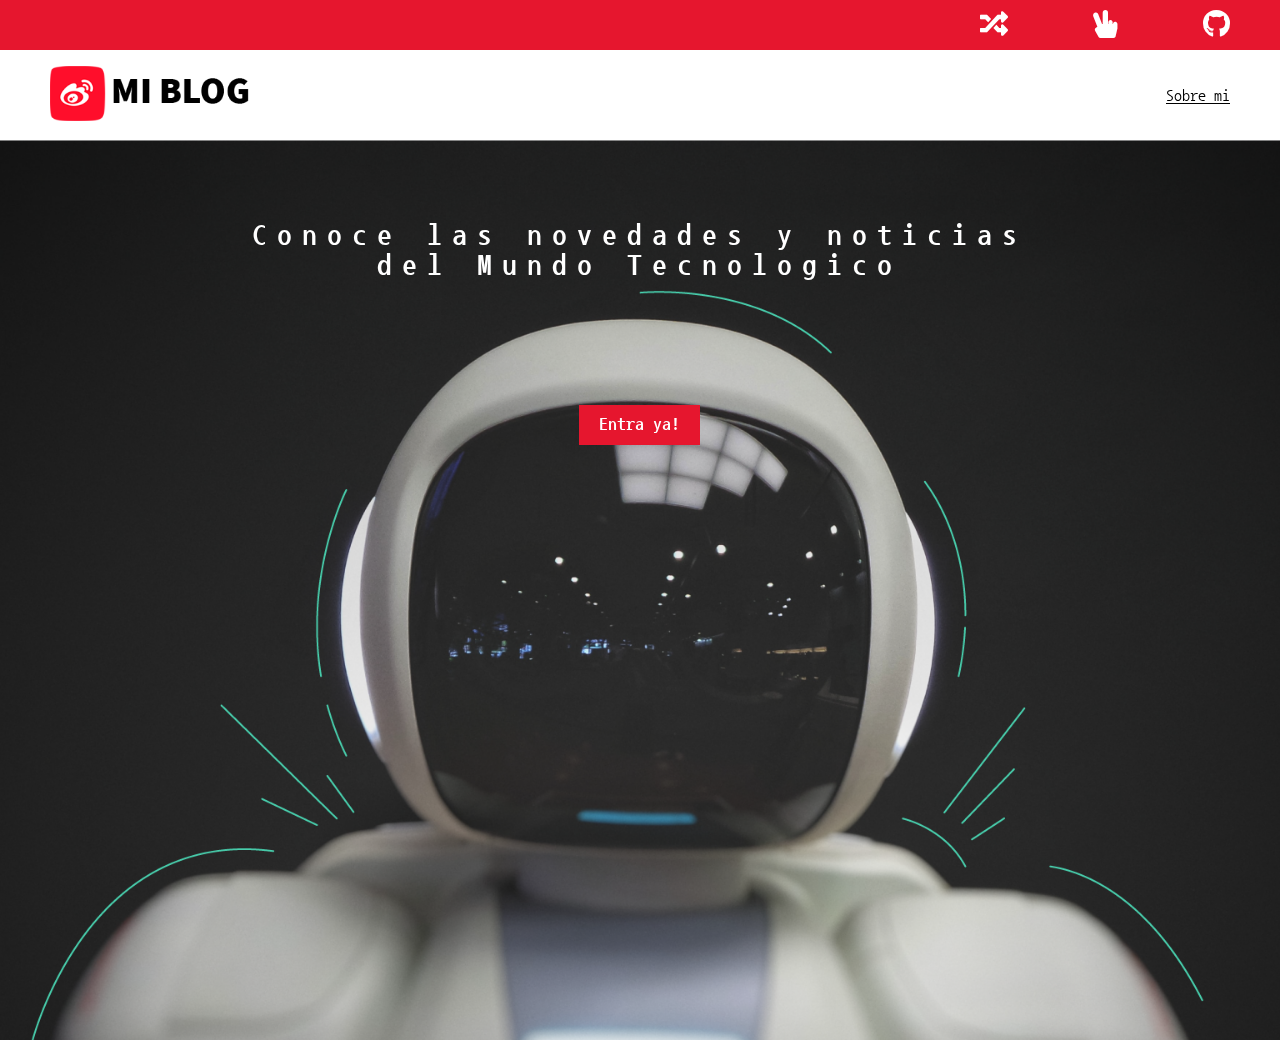
<file: Pagina Web Interactiva/index.html>
<!DOCTYPE html>
<html lang="es">
<head>
    <meta charset="UTF-8">
    <meta name="viewport" content="width=device-width, initial-scale=1.0">
    <title>Blog personal</title>

    <link rel="stylesheet" href="css/main.css">
    <link rel="stylesheet" href="css/all.min.css">
    <script src="js/script.js"></script>

</head>
<body class="home-body">

    
    <header class="header">
        <div class="social">
            <div class="social-icons">
                <a href="#" onclick="randomFuncion(); return false;"><i class="fas fa-random"></i></a>
                <a href="#" onclick="saludoFuncion(); return false;"><i class="fas fa-hand-peace"></i></a>
                <a href="https://github.com/HectorBadillo" target="_blank"><i class="fab fa-github"></i></a>
            </div>
        </div>
    
        <nav class="nav">
            <div class="nav-logo">
                <a href="index.html">
                    <img src="img/logo.png" alt="Logo de pagina" width="200">
                </a>
            </div>
            <div class="nav-link">
                <a href="profile.html"> Sobre mi</a>
            </div>
        </nav>
    </header>

    <main class="home-main">
        <div class="main-container">
            <p class="main-container__text">
                Conoce las novedades y noticias del Mundo Tecnologico
            </p>
            <a class="main-container__link" href="blogs.html"> Entra ya!</a>
        </div>

    </main>


</body>
</html>
</file>
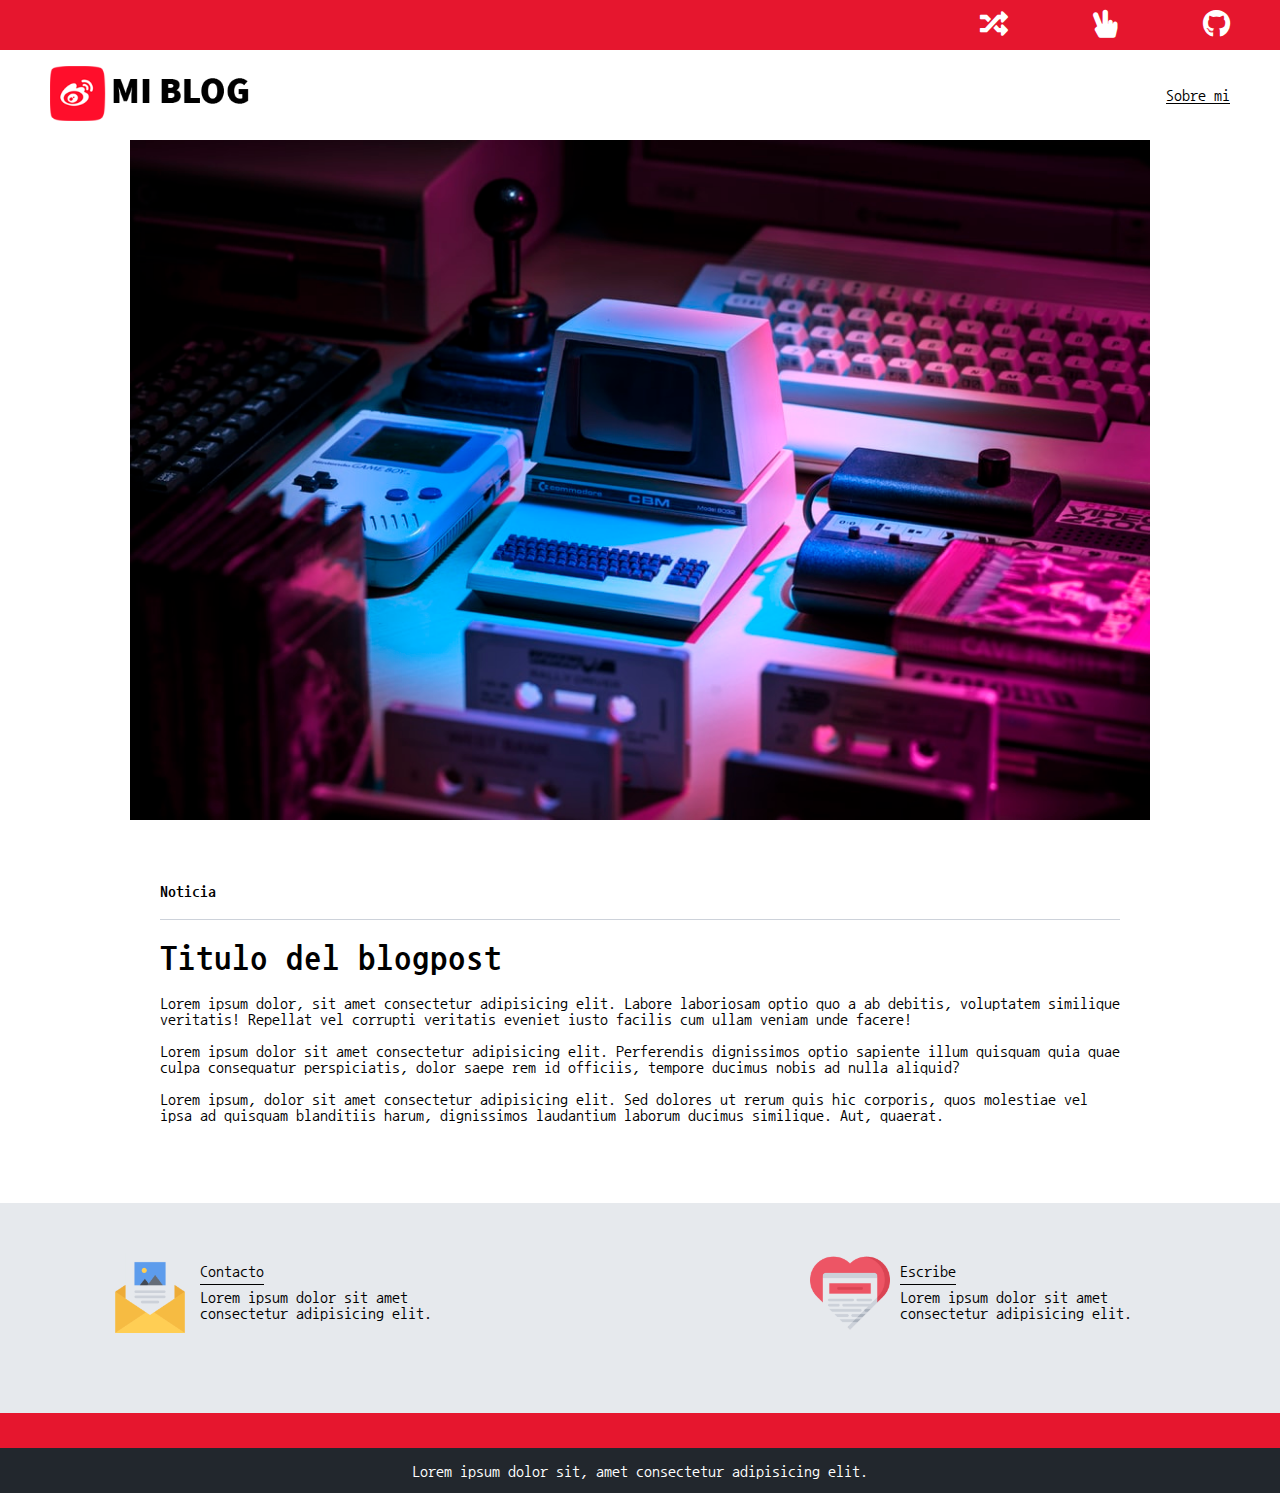
<file: Pagina Web Interactiva/blog.html>
<!DOCTYPE html>
<html lang="es">

<head>
    <meta charset="UTF-8">
    <meta name="viewport" content="width=device-width, initial-scale=1.0">
    <title>Blog personal</title>

    <link rel="stylesheet" href="css/main.css">
    <link rel="stylesheet" href="css/all.min.css">
    <script src="js/script.js"></script>

</head>

<body class>


    <header class="header">
        <div class="social">
            <div class="social-icons">
                <a href="#" onclick="randomFuncion(); return false;"><i class="fas fa-random"></i></a>
                <a href="#" onclick="saludoFuncion(); return false;"><i class="fas fa-hand-peace"></i></a>
                <a href="https://github.com/HectorBadillo" target="_blank"><i class="fab fa-github"></i></a>
            </div>
        </div>
    
        <nav class="nav">
            <div class="nav-logo">
                <a href="index.html">
                    <img src="img/logo.png" alt="Logo de pagina" width="200">
                </a>
            </div>
            <div class="nav-link">
                <a href="profile.html"> Sobre mi</a>
            </div>
        </nav>
    </header>

    <main class="main-blog">
        <div class="main-blog__content">
            <img src="img/pc-img.jpg" alt="">

            <article class="blog-content__article">
                <h4> Noticia </h4>
                <h1> Titulo del blogpost</h1>
                <p>
                    Lorem ipsum dolor, sit amet consectetur adipisicing elit. Labore laboriosam optio quo a ab debitis,
                    voluptatem similique veritatis! Repellat vel corrupti veritatis eveniet iusto facilis cum ullam
                    veniam unde facere!
                </p>
                <br>
                <p>
                    Lorem ipsum dolor sit amet consectetur adipisicing elit. Perferendis dignissimos optio sapiente
                    illum quisquam quia quae culpa consequatur perspiciatis, dolor saepe rem id officiis, tempore
                    ducimus nobis ad nulla aliquid?
                </p>
                <br>
                <p>
                    Lorem ipsum, dolor sit amet consectetur adipisicing elit. Sed dolores ut rerum quis hic corporis,
                    quos molestiae vel ipsa ad quisquam blanditiis harum, dignissimos laudantium laborum ducimus
                    similique. Aut, quaerat.
                </p>
            </article>
        </div>
    </main>

    <section class="section-contact">
        <div class="contact">
            <img src="img/013-newsletter.png" alt="">
            <div class="contact-info">
                <a href=""> Contacto </a>
                <p>
                    Lorem ipsum dolor sit amet consectetur adipisicing elit.
                </p>
            </div>
        </div>
        <div class="contact">
            <img src="img/006-like.png" alt="">
            <div class="contact-info">
                <a href=""> Escribe </a>
                <p>
                    Lorem ipsum dolor sit amet consectetur adipisicing elit.
                </p>
            </div>
        </div>
    </section>

    <footer>
        <p>
            Lorem ipsum dolor sit, amet consectetur adipisicing elit.
        </p>
    </footer>


</body>

</html>
</file>
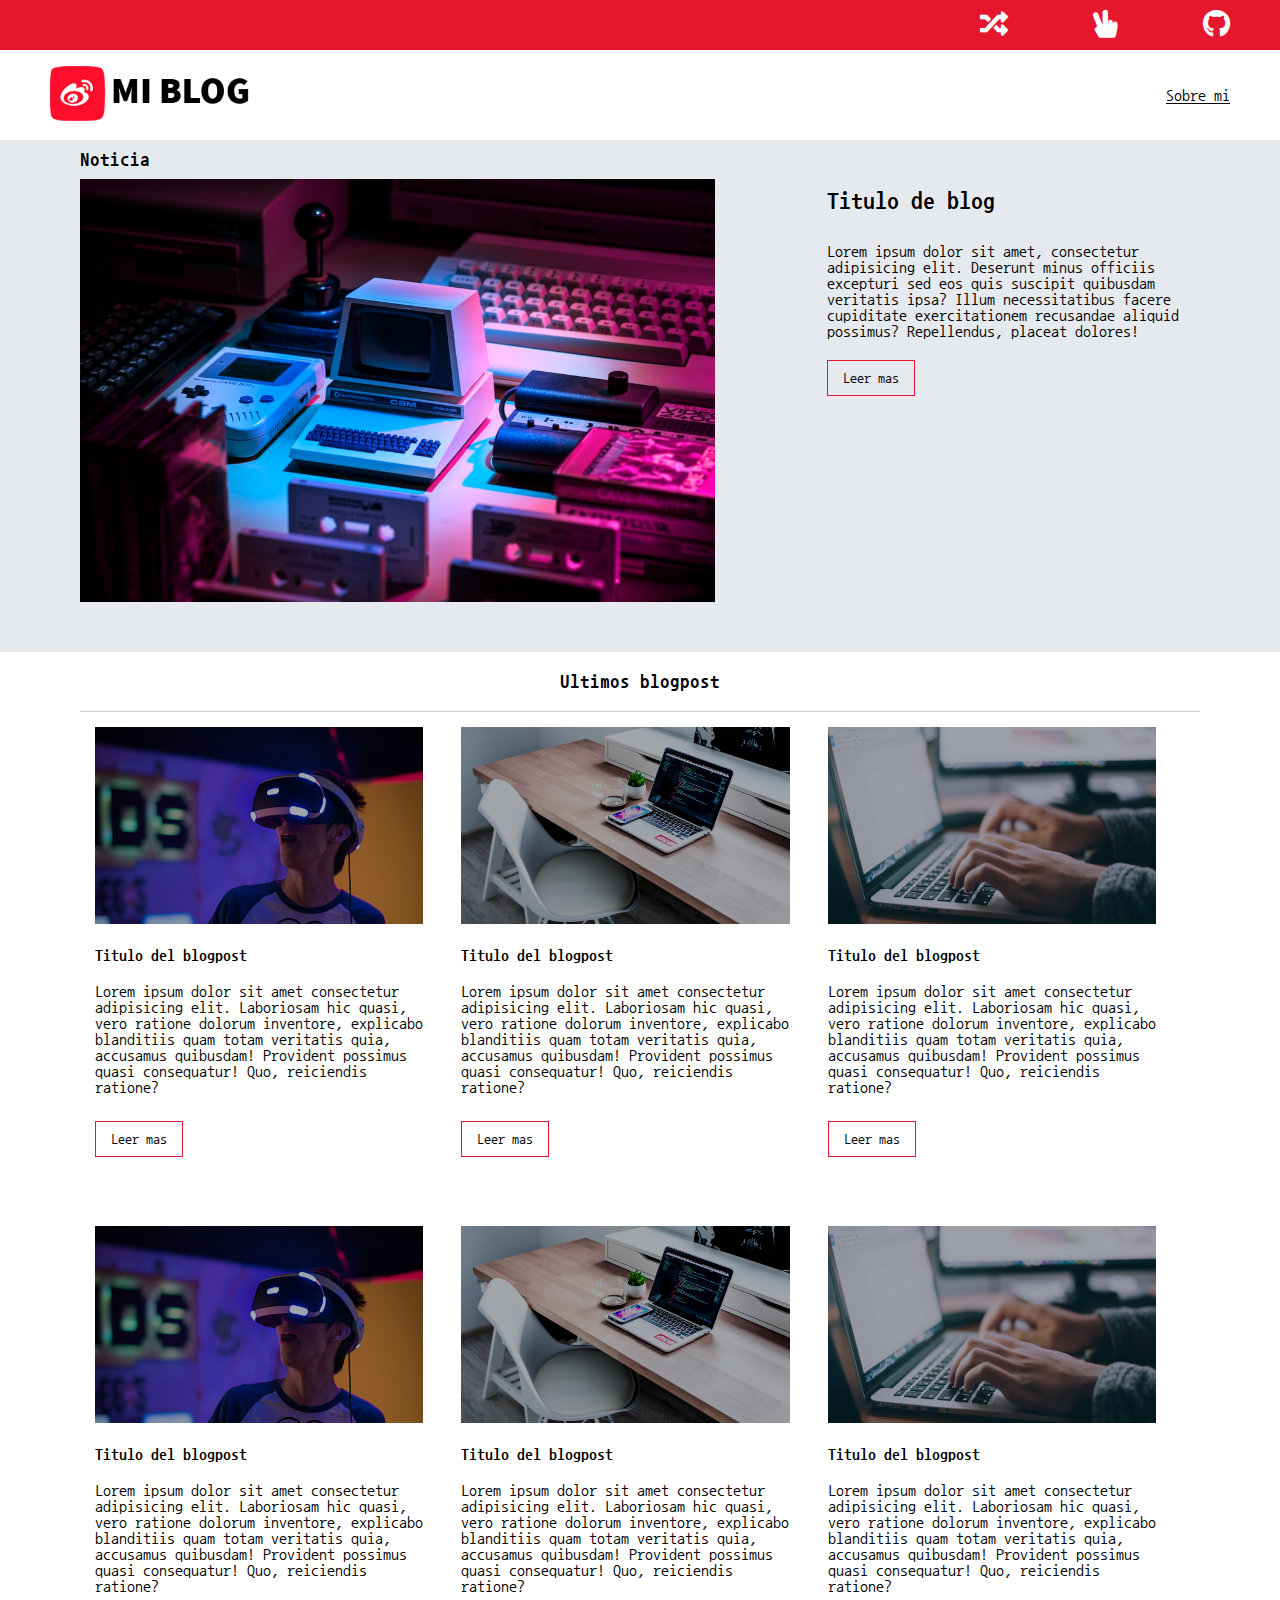
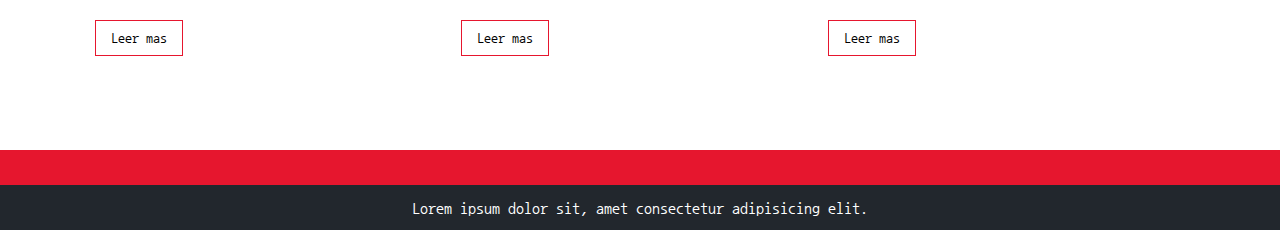
<file: Pagina Web Interactiva/blogs.html>
<!DOCTYPE html>
<html lang="es">

<head>
    <meta charset="UTF-8">
    <meta name="viewport" content="width=device-width, initial-scale=1.0">
    <title>Blog personal</title>

    <link rel="stylesheet" href="css/main.css">
    <link rel="stylesheet" href="css/all.min.css">
    <script src="js/script.js"></script>

</head>

<body class>


    <header class="header">
        <div class="social">
            <div class="social-icons">
                <a href="#" onclick="randomFuncion(); return false;"><i class="fas fa-random"></i></a>
                <a href="#" onclick="saludoFuncion(); return false;"><i class="fas fa-hand-peace"></i></a>
                <a href="https://github.com/HectorBadillo" target="_blank"><i class="fab fa-github"></i></a>
            </div>
        </div>
    
        <nav class="nav">
            <div class="nav-logo">
                <a href="index.html">
                    <img src="img/logo.png" alt="Logo de pagina" width="200">
                </a>
            </div>
            <div class="nav-link">
                <a href="profile.html"> Sobre mi</a>
            </div>
        </nav>
    </header>

    <main class="blogs-main">

        <section class="news">
            <div class="news-content">
                <h3> Noticia</h3>
                <img src="img/pc-img.jpg" alt="img de blog">
                <div class="news-info">
                    <h2> Titulo de blog</h2>
                    <p>
                        Lorem ipsum dolor sit amet, consectetur adipisicing elit. Deserunt minus officiis excepturi sed
                        eos quis suscipit quibusdam veritatis ipsa? Illum necessitatibus facere cupiditate
                        exercitationem recusandae aliquid possimus? Repellendus, placeat dolores!
                    </p>
                    <a class="blogs-btn" href="blog.html"> Leer mas</a>

                </div>
            </div>
        </section>
        <section class="post">
            <h3>Ultimos blogpost</h3>
            <div class="post-blogs">
                <img src="img/post-1.png" alt="">
                <h4>Titulo del blogpost</h4>
                <p>
                    Lorem ipsum dolor sit amet consectetur adipisicing elit. Laboriosam hic quasi, vero ratione dolorum
                    inventore, explicabo blanditiis quam totam veritatis quia, accusamus quibusdam! Provident possimus
                    quasi consequatur! Quo, reiciendis ratione?
                </p>
                <a class="blogs-btn" href=""> Leer mas</a>
            </div>

            <div class="post-blogs">
                <img src="img/post-2.png" alt="">
                <h4>Titulo del blogpost</h4>
                <p>
                    Lorem ipsum dolor sit amet consectetur adipisicing elit. Laboriosam hic quasi, vero ratione dolorum
                    inventore, explicabo blanditiis quam totam veritatis quia, accusamus quibusdam! Provident possimus
                    quasi consequatur! Quo, reiciendis ratione?
                </p>
                <a class="blogs-btn" href=""> Leer mas</a>
            </div>

            <div class="post-blogs">
                <img src="img/post-3.png" alt="">
                <h4>Titulo del blogpost</h4>
                <p>
                    Lorem ipsum dolor sit amet consectetur adipisicing elit. Laboriosam hic quasi, vero ratione dolorum
                    inventore, explicabo blanditiis quam totam veritatis quia, accusamus quibusdam! Provident possimus
                    quasi consequatur! Quo, reiciendis ratione?
                </p>
                <a class="blogs-btn" href=""> Leer mas</a>
            </div>
            <div class="post-blogs">
                <img src="img/post-1.png" alt="">
                <h4>Titulo del blogpost</h4>
                <p>
                    Lorem ipsum dolor sit amet consectetur adipisicing elit. Laboriosam hic quasi, vero ratione dolorum
                    inventore, explicabo blanditiis quam totam veritatis quia, accusamus quibusdam! Provident possimus
                    quasi consequatur! Quo, reiciendis ratione?
                </p>
                <a class="blogs-btn" href=""> Leer mas</a>
            </div>

            <div class="post-blogs">
                <img src="img/post-2.png" alt="">
                <h4>Titulo del blogpost</h4>
                <p>
                    Lorem ipsum dolor sit amet consectetur adipisicing elit. Laboriosam hic quasi, vero ratione dolorum
                    inventore, explicabo blanditiis quam totam veritatis quia, accusamus quibusdam! Provident possimus
                    quasi consequatur! Quo, reiciendis ratione?
                </p>
                <a class="blogs-btn" href=""> Leer mas</a>
            </div>

            <div class="post-blogs">
                <img src="img/post-3.png" alt="">
                <h4>Titulo del blogpost</h4>
                <p>
                    Lorem ipsum dolor sit amet consectetur adipisicing elit. Laboriosam hic quasi, vero ratione dolorum
                    inventore, explicabo blanditiis quam totam veritatis quia, accusamus quibusdam! Provident possimus
                    quasi consequatur! Quo, reiciendis ratione?
                </p>
                <a class="blogs-btn" href=""> Leer mas</a>
            </div>
        </section>

    </main>

    <footer>
        <p>
            Lorem ipsum dolor sit, amet consectetur adipisicing elit.
        </p>
    </footer>


</body>

</html>
</file>
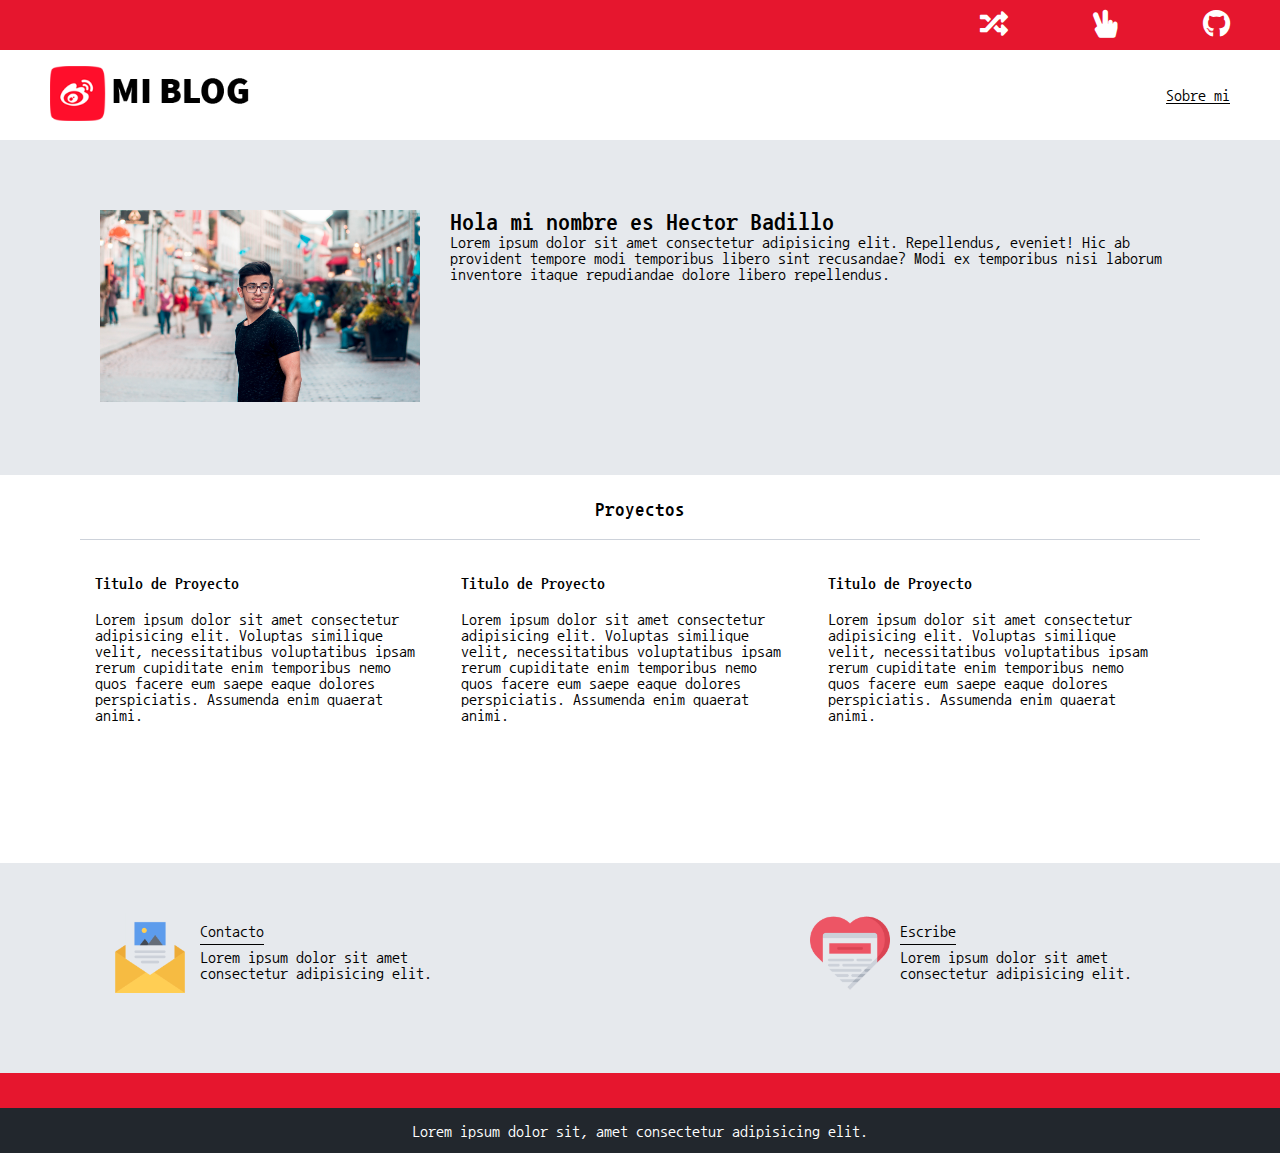
<file: Pagina Web Interactiva/profile.html>
<!DOCTYPE html>
<html lang="es">

<head>
    <meta charset="UTF-8">
    <meta name="viewport" content="width=device-width, initial-scale=1.0">
    <title>Blog personal</title>

    <link rel="stylesheet" href="css/main.css">
    <link rel="stylesheet" href="css/all.min.css">
    <script src="js/script.js"></script>

</head>

<body class>


    <header class="header">
        <div class="social">
            <div class="social-icons">
                <a href="#" onclick="randomFuncion(); return false;"><i class="fas fa-random"></i></a>
                <a href="#" onclick="saludoFuncion(); return false;"><i class="fas fa-hand-peace"></i></a>
                <a href="https://github.com/HectorBadillo" target="_blank"><i class="fab fa-github"></i></a>
            </div>
        </div>
    
        <nav class="nav">
            <div class="nav-logo">
                <a href="index.html">
                    <img src="img/logo.png" alt="Logo de pagina" width="200">
                </a>
            </div>
            <div class="nav-link">
                <a href="profile.html"> Sobre mi</a>
            </div>
        </nav>
    </header>
    
    

    <main>
        <section class="profile">
            <div class="profile-img">
                <img src="img/profile-pic.jpg" alt="">
            </div>
            <div class="profile-info">
                <h2> Hola mi nombre es Hector Badillo</h2>
                <p>
                    Lorem ipsum dolor sit amet consectetur adipisicing elit. Repellendus, eveniet! Hic ab provident
                    tempore modi temporibus libero sint recusandae? Modi ex temporibus nisi laborum inventore itaque
                    repudiandae dolore libero repellendus.
                </p>
            </div>
        </section>

        <section class="project-container">
            <h3> Proyectos</h3>
            <div class="project">
                <h4> Titulo de Proyecto </h4>
                <p>
                    Lorem ipsum dolor sit amet consectetur adipisicing elit. Voluptas similique velit, necessitatibus
                    voluptatibus ipsam rerum cupiditate enim temporibus nemo quos facere eum saepe eaque dolores
                    perspiciatis. Assumenda enim quaerat animi.
                </p>
            </div>

            <div class="project">
                <h4> Titulo de Proyecto </h4>
                <p>
                    Lorem ipsum dolor sit amet consectetur adipisicing elit. Voluptas similique velit, necessitatibus
                    voluptatibus ipsam rerum cupiditate enim temporibus nemo quos facere eum saepe eaque dolores
                    perspiciatis. Assumenda enim quaerat animi.
                </p>
            </div>

            <div class="project">
                <h4> Titulo de Proyecto </h4>
                <p>
                    Lorem ipsum dolor sit amet consectetur adipisicing elit. Voluptas similique velit, necessitatibus
                    voluptatibus ipsam rerum cupiditate enim temporibus nemo quos facere eum saepe eaque dolores
                    perspiciatis. Assumenda enim quaerat animi.
                </p>
            </div>
        </section>
    </main>

    <section class="section-contact">
        <div class="contact">
            <img src="img/013-newsletter.png" alt="">
            <div class="contact-info">
                <a href=""> Contacto </a>
                <p>
                    Lorem ipsum dolor sit amet consectetur adipisicing elit.
                </p>
            </div>
        </div>
        <div class="contact">
            <img src="img/006-like.png" alt="">
            <div class="contact-info">
                <a href=""> Escribe </a>
                <p>
                    Lorem ipsum dolor sit amet consectetur adipisicing elit.
                </p>
            </div>
        </div>
    </section>

    <footer>
        <p>
            Lorem ipsum dolor sit, amet consectetur adipisicing elit.
        </p>
    </footer>


</body>

</html>
</file>
<file: Pagina Web Interactiva/css/main.css>
/* Importación de fuentes */
@import url('https://fonts.googleapis.com/css2?family=Roboto+Mono:wght@400;500;700&family=Roboto+Slab:wght@400;700&family=Roboto:wght@400;500;700;900&display=swap');
@import url('https://fonts.googleapis.com/css2?family=Nanum+Gothic+Coding:wght@400;700&display=swap');

/* Variables de colores */
:root {
  --color-primary: #e6162e;
  --color-secondary: #e6e9ed;
  --color-dark: #22272d;
  --color-light: white;
  --color-black: black;
  --color-gray: #cdd2da;
  --color-hover: gainsboro;
}

/* Reseteo básico */
* {
  padding: 0;
  margin: 0;
  box-sizing: border-box;
}

/* Estilos Generales */
body {
  font-family: 'Nanum Gothic Coding', monospace;
  font-size: 400;
}

.home-body {
  position: fixed;
  top: 0;
  bottom: 0;
  left: 0;
  right: 0;
}

/* Header */
.header {
  width: 100%;
  height: 140px;
  display: grid;
  grid-template-rows: 1fr 1fr;
}

.social {
  background-color: var(--color-primary);
  width: 100%;
  height: 50px;
  display: grid;
}

.social-icons {
  width: 250px;
  height: auto;
  display: flex;
  align-items: center;
  justify-content: space-between;
  justify-self: end;
  margin-right: 50px;
}

.social-icons a {
  color: var(--color-light);
  font-size: 28px;
}

.social-icons a:hover {
  color: var(--color-hover);
  transform: scale(1.04);
}

.nav {
  display: grid;
  grid-template-columns: 1fr 1fr;
  height: 90px;
}

.nav-logo {
  margin-left: 50px;
  display: flex;
  align-items: center;
}

.nav-link {
  display: flex;
  align-items: center;
  justify-content: flex-end;
  margin-right: 50px;
}

.nav-link a {
  text-decoration: none;
  color: var(--color-black);
  border-bottom: 1px solid var(--color-black);
}

.nav-link a:hover {
  transform: scale(1.04);
}

/* Main Home */
.home-main {
  display: grid;
  grid-template-columns: 1fr 4fr 1fr;
  height: 100%;
  background-image: url('../img/cover.png');
  background-position: center;
  background-repeat: no-repeat;
  background-size: cover;
}

.main-container {
  display: grid;
  grid-column: 2;
  justify-items: center;
  height: 350px;
  margin-top: 80px;
}

.main-container__text {
  text-align: center;
  font-size: 30px;
  font-weight: 700;
  letter-spacing: 10px;
  color: var(--color-light);
}

.main-container__link {
  background-color: var(--color-primary);
  display: inline-block;
  padding: 10px 20px;
  text-decoration: none;
  color: var(--color-light);
  font-weight: 700;
  font-size: 18px;
  height: 40px;
}

.main-container__link:hover {
  opacity: 0.8;
  transform: scale(1.04);
}

/* Página de blogs */
.blogs-main {
  display: grid;
}

.news {
  background-color: var(--color-secondary);
  padding: 10px 80px 40px;
}

.news-content {
  display: grid;
  grid-template-columns: 2fr 1fr;
  grid-template-rows: 2fr;
}

.news-content img {
  grid-column: 1;
  width: 85%;
  display: inline-block;
  margin: 10px 0px;
}

.news-info {
  grid-column: 2;
}

.news-info h2 {
  margin-top: 20px;
}

.news-info p {
  margin: 30px 0px;
}

/* Botón de blogs */
.blogs-btn {
  text-decoration: none;
  color: var(--color-black);
  border: 1px solid var(--color-primary);
  padding: 10px 15px;
  font-size: 14px;
}

/* Posts */
.post {
  padding: 0px 80px 40px;
}

.post h3 {
  border-bottom: 1px solid var(--color-gray);
  padding: 20px 0px;
  text-align: center;
}

.post-blogs {
  display: inline-block;
  padding: 15px;
  max-width: 32%;
  margin-bottom: 50px;
}

.post-blogs img {
  width: 100%;
}

.post-blogs h4 {
  margin: 20px 0px;
}

.post-blogs p {
  margin-bottom: 35px;
}

/* Footer */
footer {
  width: 100%;
  height: 80px;
  background-color: var(--color-dark);
  border-top: 35px solid var(--color-primary);
  display: flex;
  align-items: center;
  justify-content: center;
}

footer p {
  color: var(--color-light);
  text-align: center;
}

/* Blog */
.main-blog {
  padding: 0px 80px 40px;
}

.main-blog__content img {
  display: inline-block;
  padding: 0px 50px 40px;
  width: 100%;
}

.blog-content__article {
  padding: 0px 80px 40px;
}

.blog-content__article h4 {
  border-bottom: 1px solid var(--color-gray);
  padding: 20px 0px;
}

.blog-content__article h1 {
  margin: 20px 0px;
  font-size: 35px;
}

/* Contacto */
.section-contact {
  width: 100%;
  background-color: var(--color-secondary);
  display: flex;
  justify-content: space-between;
  padding: 20px 80px 50px;
}

.contact {
  display: flex;
  margin: 20px 0px 20px 20px;
}

.contact img {
  width: 100px;
  display: inline-block;
  padding: 10px;
}

.contact-info {
  padding: 20px 0px;
  width: 300px;
}

.contact-info a {
  text-decoration: none;
  color: var(--color-black);
  border-bottom: 1px solid var(--color-black);
  padding-bottom: 5px;
}

.contact-info p {
  margin-top: 10px;
}

/* Perfil */
.profile {
  padding: 70px 100px;
  background-color: var(--color-secondary);
  margin-bottom: 5px;
  display: flex;
}

.profile img {
  width: 320px;
  margin-right: 30px;
}

.project-container {
  padding: 0px 80px 40px;
}

.project-container h3 {
  border-bottom: 1px solid var(--color-gray);
  padding: 20px 0px;
  text-align: center;
}

.project {
  display: inline-block;
  padding: 15px;
  max-width: 32%;
  margin-bottom: 50px;
}

.project h4 {
  margin: 20px 0px;
}

.project p {
  margin-bottom: 35px;
}

/* Responsivo */
@media screen and (max-width: 800px) {
  /* index y header */
  .nav-logo img {
    width: 100%;
  }

  .social-icons {
    justify-self: center;
    margin-right: 0;
  }

  .home-main {
    background-size: 250%;
    background-position: top;
  }

  .main-container__text {
    font-size: large;
  }

  /* Blogs */
  .news {
    padding: 10px 40px 40px;
  }

  .news-content {
    display: inline-block;
    font-size: large;
  }

  .news-content img {
    width: 100%;
    padding: 0;
  }

  .news-content h3 {
    text-align: center;
  }

  .news-info h2 {
    text-align: center;
  }

  /* Post */
  .post-blogs {
    max-width: 100%;
  }

  /* Blog */
  .main-blog {
    padding: 0px 40px 40px;
  }

  .main-blog__content {
    padding: 0;
  }

  .main-blog__content img {
    padding: 0;
  }

  .blog-content__article {
    padding: 0;
  }

  /* Contacto */
  .section-contact {
    display: grid;
    padding: 10px;
  }

  .contact {
    display: grid;
    margin: 0;
  }

  /* Perfil */
  .profile {
    padding: 0;
    display: grid;
  }

  .profile img {
    padding: 0;
    margin: 0;
  }

  .profile-img {
    text-align: center;
    padding: 20px 0px;
  }

  .profile-info h2 {
    padding: 10px;
  }

  .profile-info p {
    padding: 10px;
  }

  .project-container {
    padding: 40px;
  }

  .project {
    max-width: 100%;
    margin: 0;
  }
}
</file>
